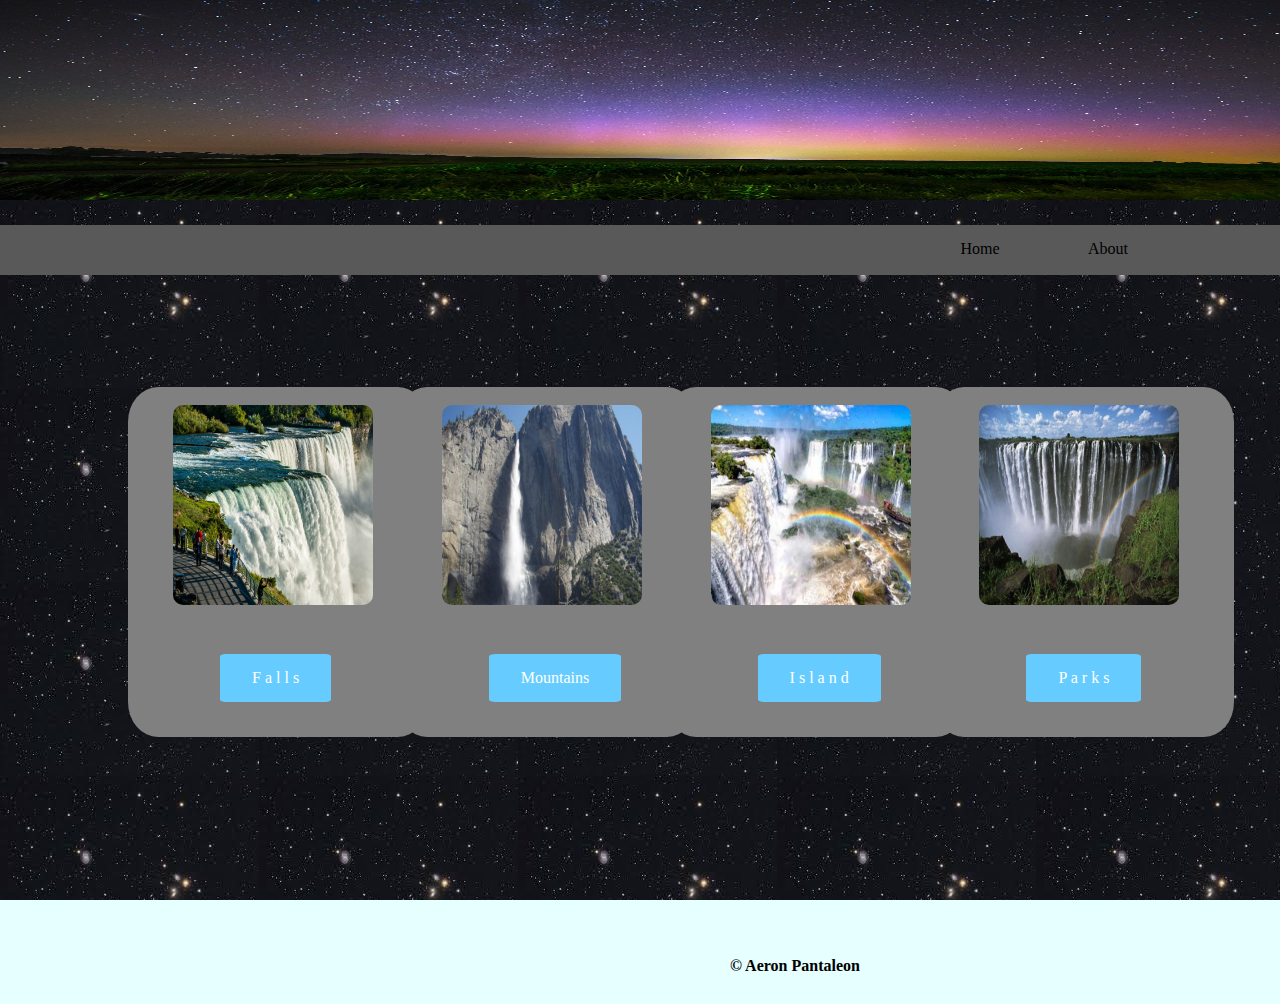
<file: index.html>
<html>
<head>
<link rel="stylesheet" type="text/css" href="css.css">
</head>
<div class="toppic">
<br><br><br>
<marquee>
<font color="White" face="Papyrus" size="30">
 A r t   o f   S c e n e
 </font> </marquee>
</div>
<div class="buttonCont"></div>

<a href="index.html" class="home">Home</a>
<a href="About.html" class="abt">About</a>
<body class="bbdy">


<div class="box1">
<img src="flls1.jpg" class="ImgCont">
<a href="falls.html" class="button">F a l l s</a>
</div>

<div class="box2">
<img src="flls2.jpg" class="ImgCont">
<a href="mountains.html" class="button">Mountains</a>
</div>

<div class="box3">
<img src="flls3.jpg" class="ImgCont">
<a href="island.html" class="button">I s l a n d</a>

</div>

<div class="box4">
<img src="flls5.jpg" class="ImgCont">
<a href="parks.html" class="button">P a r k s </a>
</div>
</body>
<footer>
<div class="bottomMain">
<br><br>
<h4>© Aeron Pantaleon</h4>
</div>
</footer>
</html>
</file>
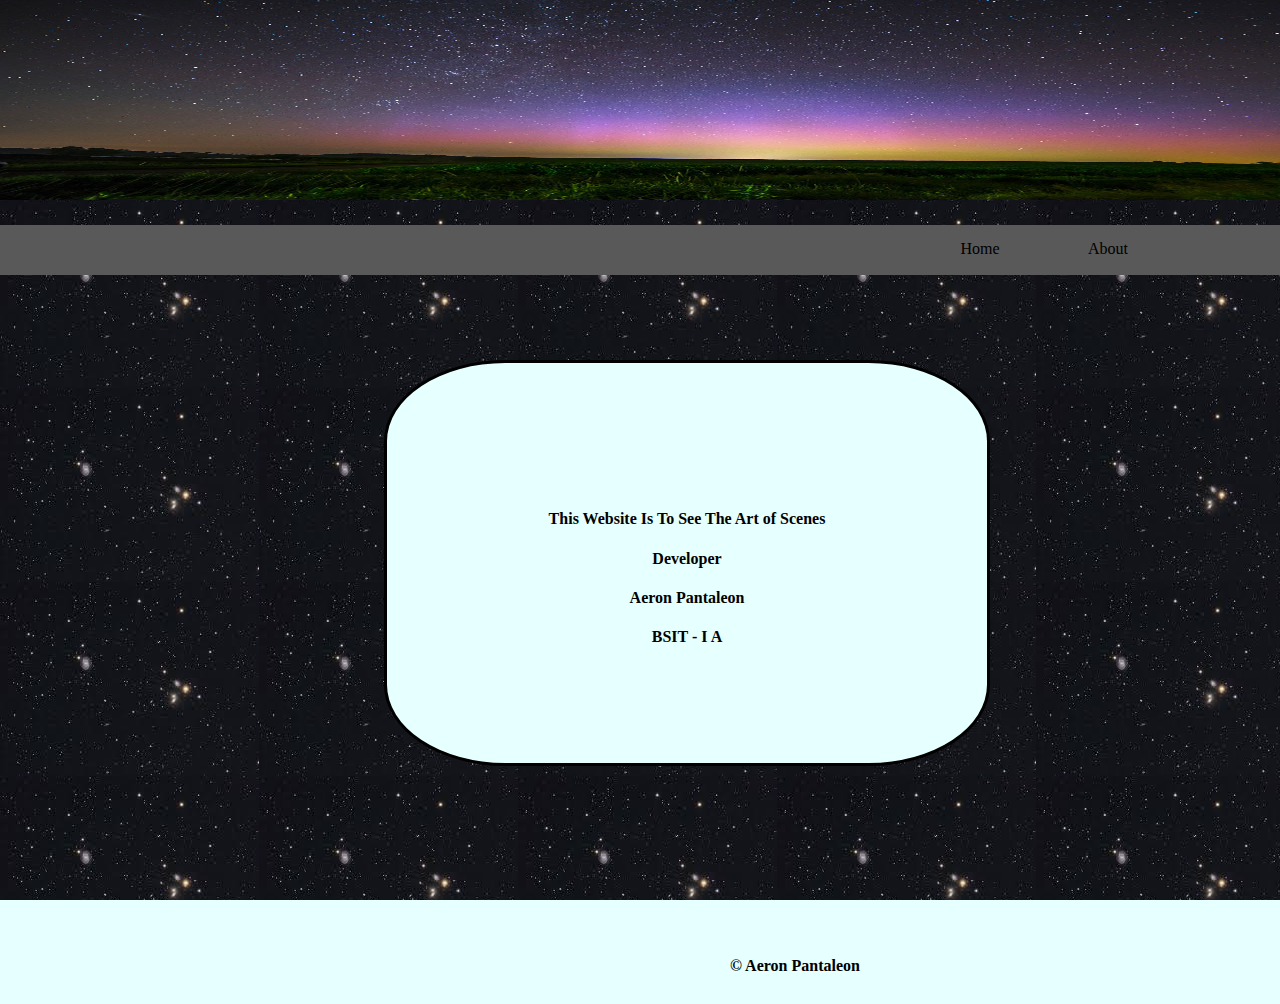
<file: About.html>
<html>
<head>
<link rel="stylesheet" type="text/css" href="css.css">
</head>
<div class="toppic">
<br><br><br>
<marquee>
<font color="White" face="Papyrus" size="30">
 A r t   o f   S c e n e
 </font> </marquee>
</div>
<div class="buttonCont"></div>

<a href="index.html" class="home">Home</a>
<a href="" class="abt">About</a>
<body class="bbdy">
<div class="abtme">

<br><br><br><br><br><br><br>
<h4>This Website Is To See The Art of Scenes</h4>
<h4><center><b>Developer</b></center></h4>
<h4>Aeron Pantaleon</h4>
<h4>BSIT - I A</h4><br>
</div>
</body>
<footer>
<div class="bottomMain">
<br><br>
<h4>© Aeron Pantaleon</h4>
</div>
</footer>
</html>
</file>
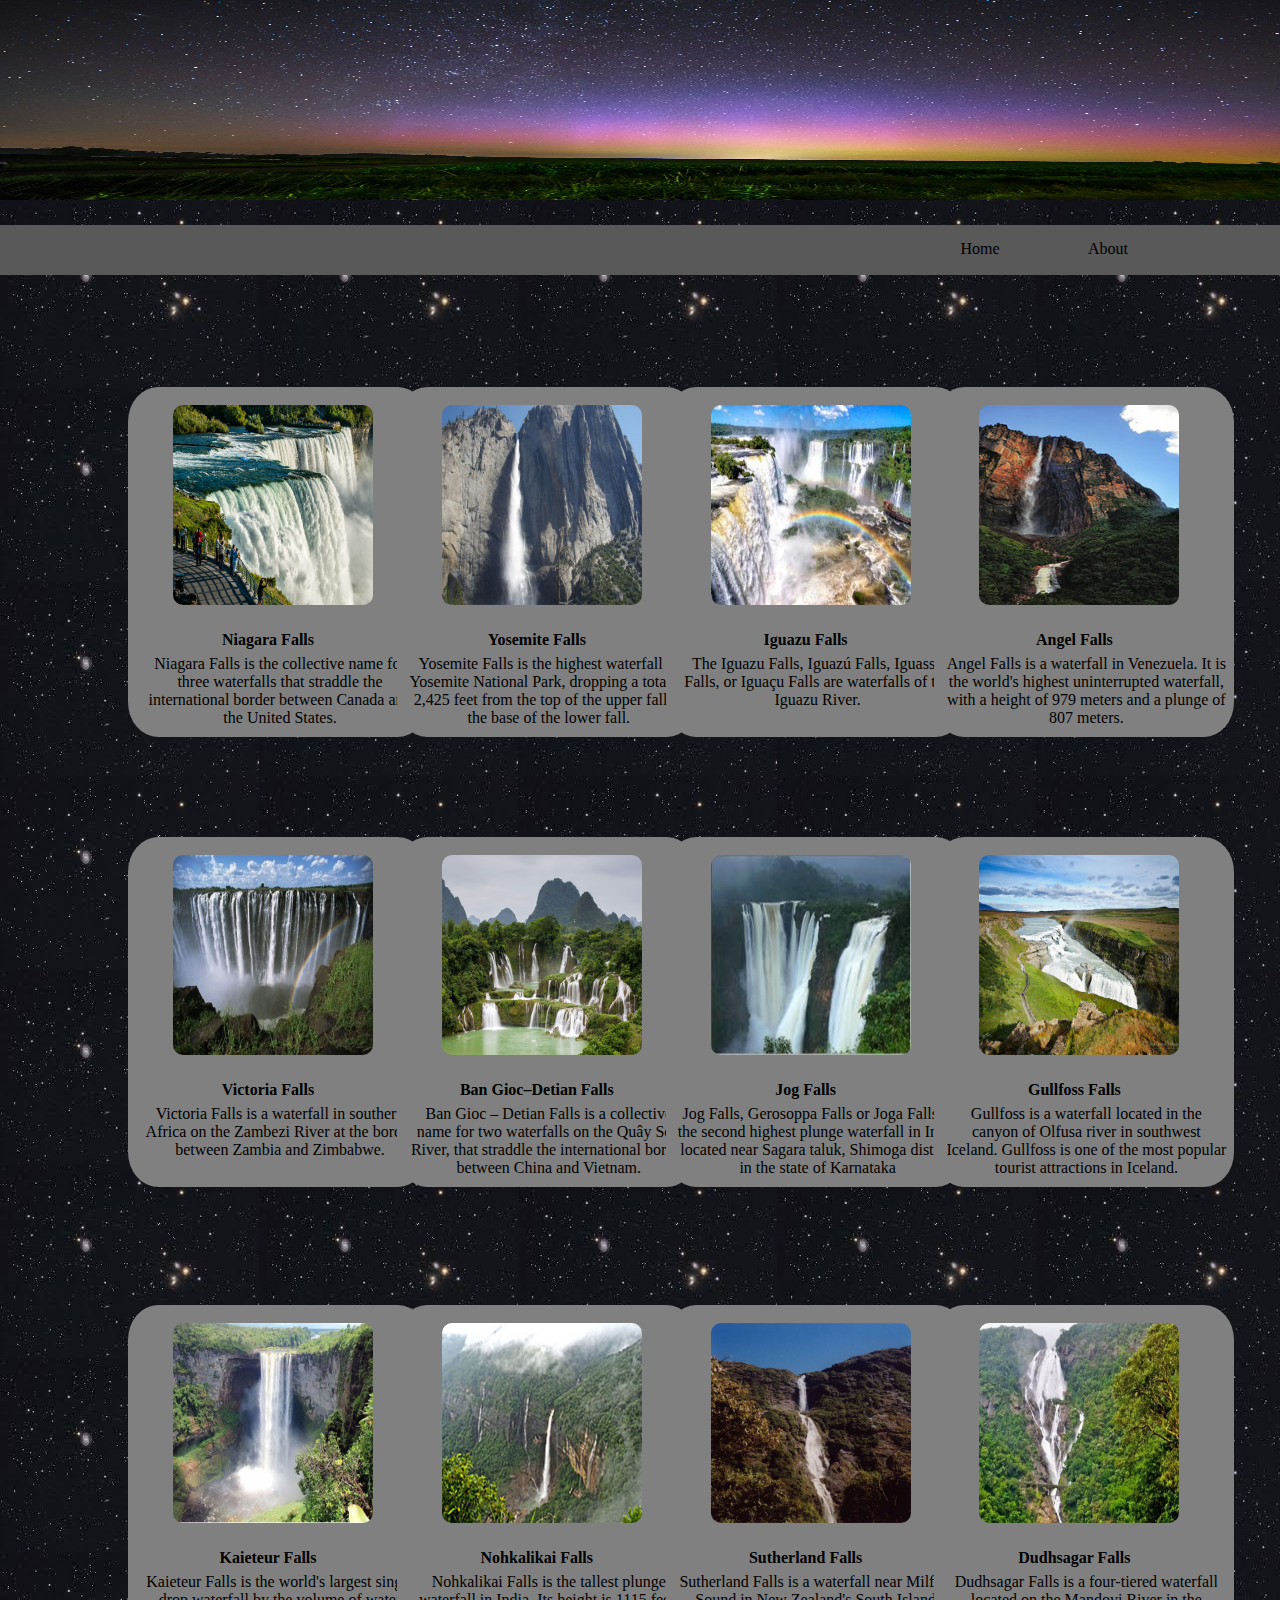
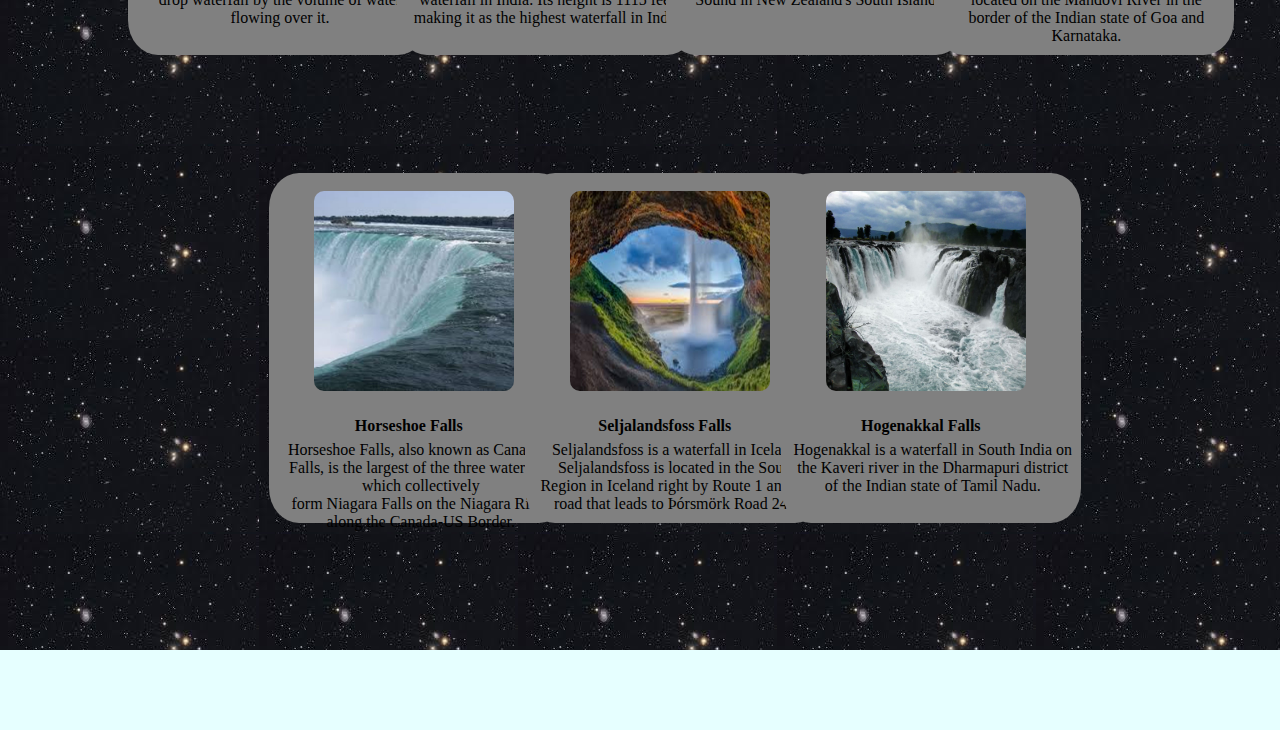
<file: falls.html>
<html>
<head>
<link rel="stylesheet" type="text/css" href="css.css">
</head>
<div class="toppic">
<br><br><br>
<marquee>
<font color="White" face="Papyrus" size="30">
 A r t   o f   S c e n e
 </font> </marquee>
</div>
<div class="buttonCont"></div>
<a href="index.html" class="home">Home</a>
<a href="About.html" class="abt">About</a>

<body class="bbdy">

<div class="box1">
<img src="flls1.jpg" class="ImgCont">
<center><p class="textCont"><b>Niagara Falls</b></p></center><br>
<center><p class="textCont2">Niagara Falls is the collective name for three waterfalls that straddle the international border between Canada and the United States.</p></center>
</div>

<div class="box2">
<img src="flls2.jpg" class="ImgCont">
<center><p class="textCont"><b>Yosemite Falls</b></p></center><br>
<center><p class="textCont2">Yosemite Falls is the highest waterfall in Yosemite National Park, dropping a total of 2,425 feet from the top of the upper fall to the base of the lower fall.</p></center>
</div>

<div class="box3">
<img src="flls3.jpg" class="ImgCont">
<center><p class="textCont"><b>Iguazu Falls</b></p></center><br>
<center><p class="textCont2">The Iguazu Falls, Iguazú Falls, Iguassu Falls, or Iguaçu Falls are waterfalls of the Iguazu River.</p></center>
</div>

<div class="box4">
<img src="flls4.jpg" class="ImgCont">
<center><p class="textCont"><b>Angel Falls</b></p></center><br>
<center><p class="textCont2">Angel Falls is a waterfall in Venezuela. It is the world's highest uninterrupted waterfall, with a height of 979 meters and a plunge of 807 meters.</p></center>
</div>

<div class="box5">
<img src="flls5.jpg" class="ImgCont">
<center><p class="textCont"><b>Victoria Falls</b></p></center><br>
<center><p class="textCont2">Victoria Falls is a waterfall in southern Africa on the Zambezi River at the border between Zambia and Zimbabwe.</p></center>
</div>
<div class="box6">
<img src="flls6.jpg" class="ImgCont">
<center><p class="textCont"><b>Ban Gioc–Detian Falls</b></p></center><br>
<center><p class="textCont2">Ban Gioc – Detian Falls is a collective name for two waterfalls on the Quây Sơn River, that straddle the international border between China and Vietnam.</p></center>
</div>
<div class="box7">
<img src="flls7.jpg" class="ImgCont">
<center><p class="textCont"><b>Jog Falls</b></p></center><br>
<center><p class="textCont2">Jog Falls, Gerosoppa Falls or Joga Falls is the second highest plunge waterfall in India located near Sagara taluk, Shimoga district in the state of Karnataka</p></center>
</div>
<div class="box8">
<img src="flls8.jpg" class="ImgCont">
<center><p class="textCont"><b>Gullfoss Falls</b></p></center><br>
<center><p class="textCont2">Gullfoss is a waterfall located in the canyon of Olfusa river in southwest Iceland. Gullfoss is one of the most popular tourist attractions in Iceland.</p></center>
</div>
<div class="box9">
<img src="flls9.jpg" class="ImgCont">
<center><p class="textCont"><b>Kaieteur Falls</b></p></center><br>
<center><p class="textCont2">Kaieteur Falls is the world's largest single drop waterfall by the volume of water flowing over it.</p></center>
</div>
<div class="box10">
<img src="flls10.jpg" class="ImgCont">
<center><p class="textCont"><b>Nohkalikai Falls</b></p></center><br>
<center><p class="textCont2">Nohkalikai Falls is the tallest plunge waterfall in India. Its height is 1115 feet, making it as the highest waterfall in India.</p></center>
</div>
<div class="box11">
<img src="flls11.jpg" class="ImgCont">
<center><p class="textCont"><b>	Sutherland Falls</b></p></center><br>
<center><p class="textCont2">Sutherland Falls is a waterfall near Milford Sound in New Zealand's South Island.</p></center>
</div>
<div class="box12">
<img src="flls12.jpg" class="ImgCont">
<center><p class="textCont"><b>Dudhsagar Falls</b></p></center><br>
<center><p class="textCont2">Dudhsagar Falls is a four-tiered waterfall located on the Mandovi River in the <br> border of the Indian state of Goa and Karnataka.</p></center>
</div>
<div class="box13">
<img src="flls13.jpg" class="ImgCont">
<center><p class="textCont"><b>Horseshoe Falls</b></p></center><br>
<center><p class="textCont2">Horseshoe Falls, also known as Canadian Falls, is the largest of the three waterfalls which collectively <br>form Niagara Falls on the Niagara River along the Canada-US Border.</p></center>
</div>
<div class="box14">
<img src="flls14.jpg" class="ImgCont">
<center><p class="textCont"><b>Seljalandsfoss Falls</b></p></center><br>
<center><p class="textCont2">Seljalandsfoss is a waterfall in Iceland. Seljalandsfoss is located in the South Region in Iceland right by Route 1 and the road that leads to Þórsmörk Road 249.</p></center>
</div>
<div class="box15">
<img src="flls15.jpg" class="ImgCont">
<center><p class="textCont"><b>	Hogenakkal Falls</b></p></center><br>
<center><p class="textCont2">Hogenakkal is a waterfall in South India on the Kaveri river in the Dharmapuri district of the Indian state of Tamil Nadu. </p></center>
</div>
</body>
<div class="bottomcont"></div>
</html>
</file>
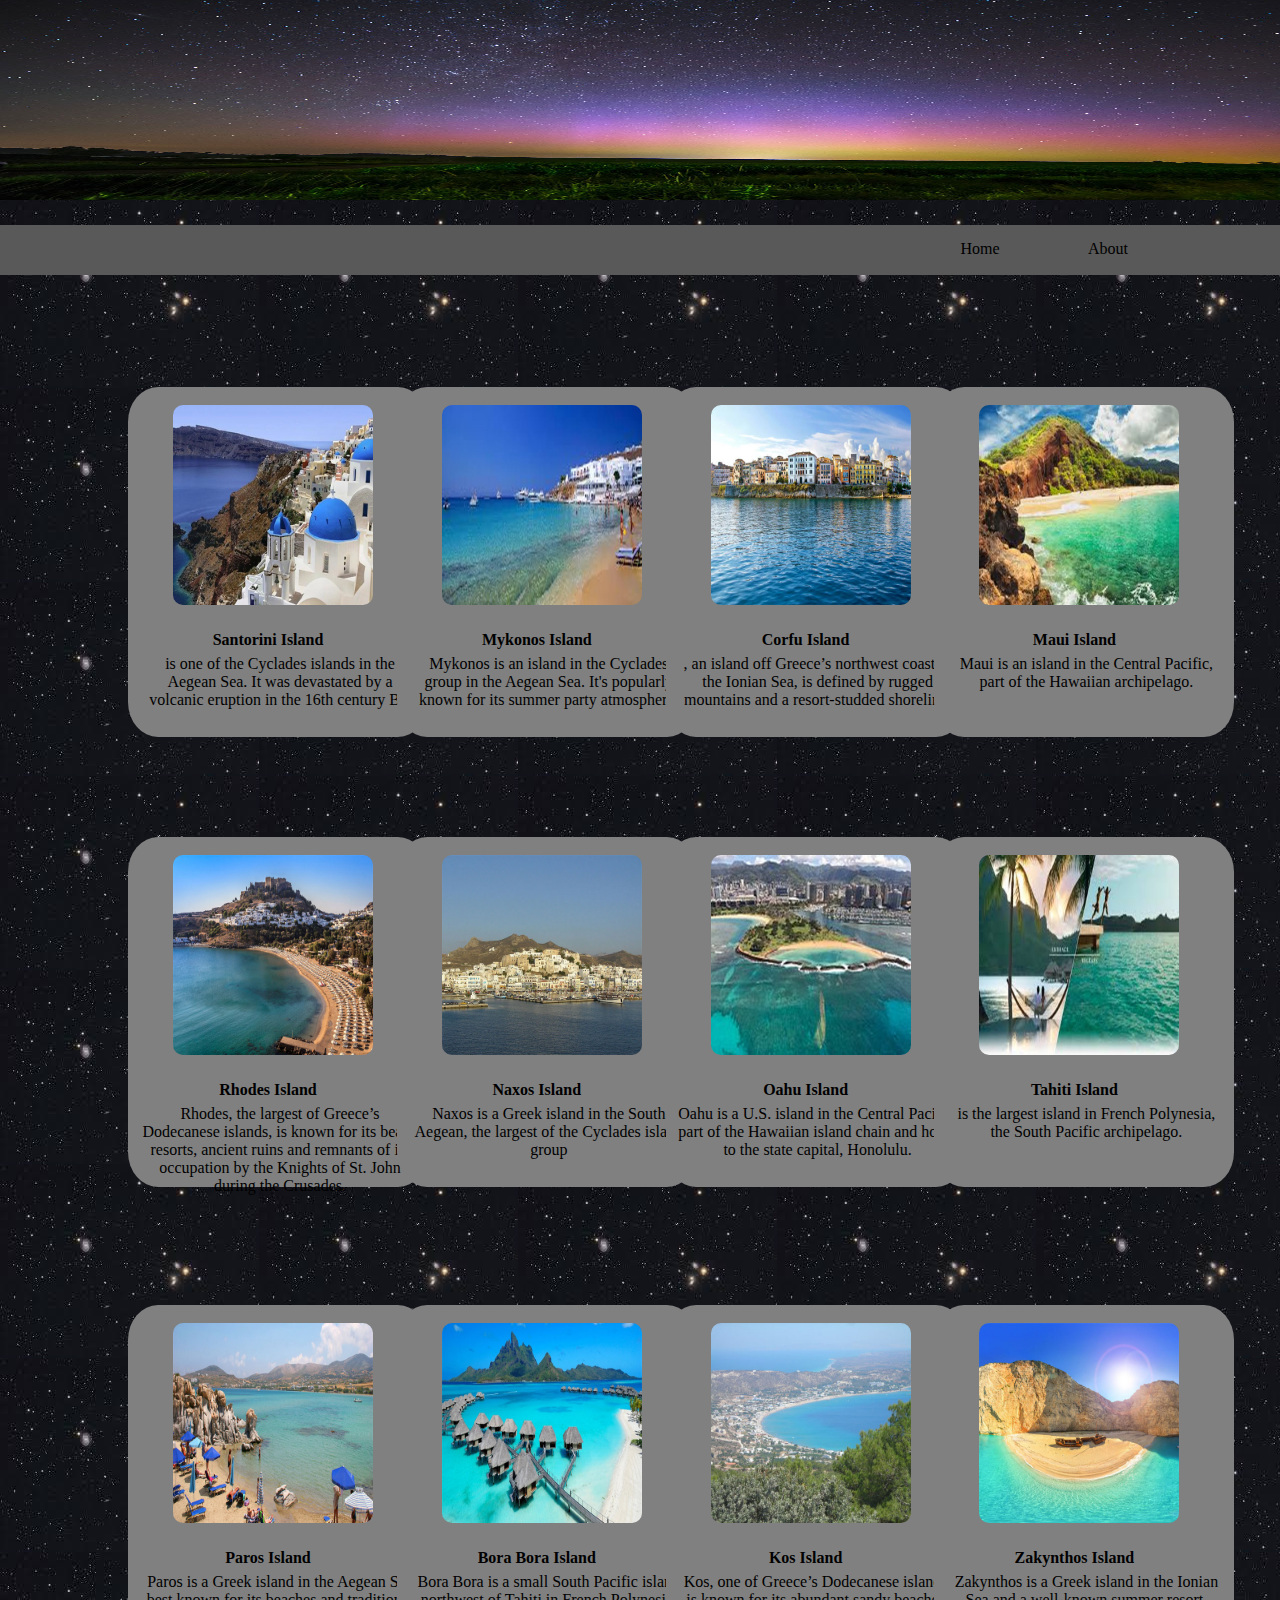
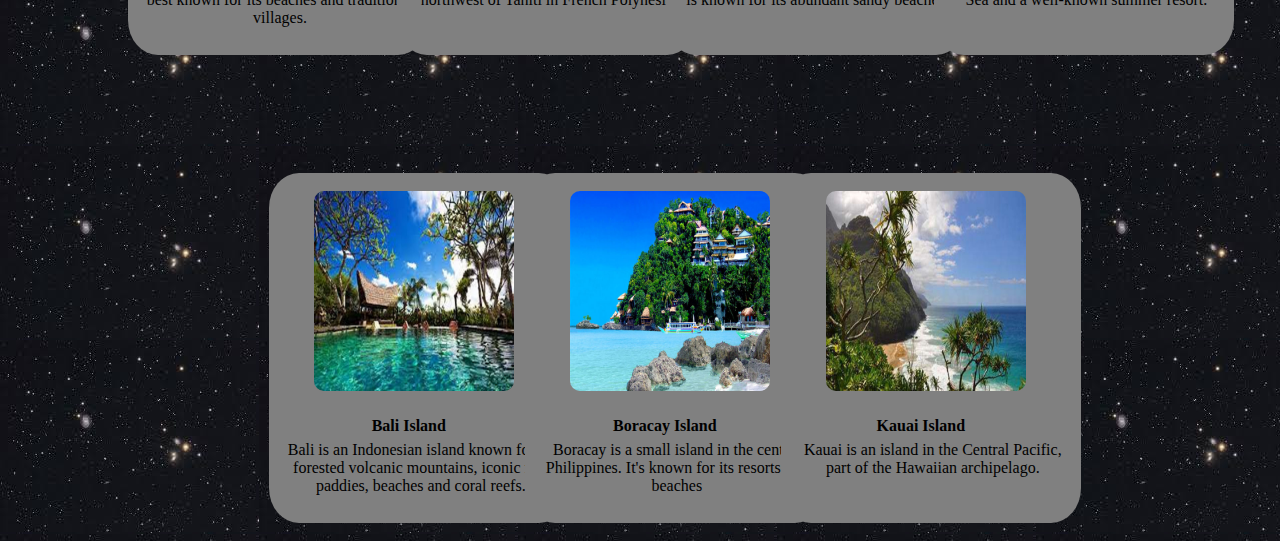
<file: island.html>
<html>
<head>
<link rel="stylesheet" type="text/css" href="css.css">
</head>
<div class="toppic">
<br><br><br>
<marquee>
<font color="White" face="Papyrus" size="30">
 A r t   o f   S c e n e
 </font> </marquee>
</div>
<div class="buttonCont"></div>
<a href="index.html" class="home">Home</a>
<a href="About.html" class="abt">About</a>

<body class="bbdy">

<div class="box1">
<img src="Isl1.jpg" class="ImgCont">
<center><p class="textCont"><b>Santorini Island</b></p></center><br>
<center><p class="textCont2"> is one of the Cyclades islands in the Aegean Sea. It was devastated by a volcanic eruption in the 16th century BC </p></center>
</div>

<div class="box2">
<img src="Isl2.jpg" class="ImgCont">
<center><p class="textCont"><b>Mykonos Island</b></p></center><br>
<center><p class="textCont2">Mykonos is an island in the Cyclades group in the Aegean Sea. It's popularly known for its summer party atmosphere.</p></center>
</div>

<div class="box3">
<img src="Isl3.jpg" class="ImgCont">
<center><p class="textCont"><b>Corfu Island</b></p></center><br>
<center><p class="textCont2">, an island off Greece’s northwest coast in the Ionian Sea, is defined by rugged mountains and a resort-studded shoreline.</p></center>
</div>

<div class="box4">
<img src="Isl4.jpg" class="ImgCont">
<center><p class="textCont"><b>Maui Island</b></p></center><br>
<center><p class="textCont2">Maui is an island in the Central Pacific, part of the Hawaiian archipelago. </p></center>
</div>
<div class="box5">
<img src="Isl5.jpg" class="ImgCont">
<center><p class="textCont"><b>Rhodes Island</b></p></center><br>
<center><p class="textCont2">Rhodes, the largest of Greece’s Dodecanese islands, is known for its beach resorts, ancient ruins and remnants of its occupation by the Knights of St. John during the Crusades.</p></center>
</div>
<div class="box6">
<img src="Isl6.jpg" class="ImgCont">
<center><p class="textCont"><b>Naxos Island</b></p></center><br>
<center><p class="textCont2">Naxos is a Greek island in the South Aegean, the largest of the Cyclades island group</p></center>
</div>
<div class="box7">
<img src="Isl7.jpg" class="ImgCont">
<center><p class="textCont"><b>Oahu Island</b></p></center><br>
<center><p class="textCont2">Oahu is a U.S. island in the Central Pacific, part of the Hawaiian island chain and home to the state capital, Honolulu. </p></center>
</div>
<div class="box8">
<img src="Isl8.jpg" class="ImgCont">
<center><p class="textCont"><b>Tahiti Island</b></p></center><br>
<center><p class="textCont2"> is the largest island in French Polynesia, the South Pacific archipelago.</p></center>
</div>
<div class="box9">
<img src="Isl9.jpg" class="ImgCont">
<center><p class="textCont"><b>Paros Island</b></p></center><br>
<center><p class="textCont2">Paros is a Greek island in the Aegean Sea best known for its beaches and traditional villages.</p></center>
</div>
<div class="box10">
<img src="Isl10.jpg" class="ImgCont">
<center><p class="textCont"><b>Bora Bora Island</b></p></center><br>
<center><p class="textCont2">Bora Bora is a small South Pacific island northwest of Tahiti in French Polynesia.</p></center>
</div>
<div class="box11">
<img src="Isl11.jpg" class="ImgCont">
<center><p class="textCont"><b>Kos Island</b></p></center><br>
<center><p class="textCont2">Kos, one of Greece’s Dodecanese islands, is known for its abundant sandy beaches.</p></center>
</div>
<div class="box12">
<img src="Isl12.jpg" class="ImgCont">
<center><p class="textCont"><b>Zakynthos Island</b></p></center><br>
<center><p class="textCont2">Zakynthos is a Greek island in the Ionian Sea and a well-known summer resort.</p></center>
</div>
<div class="box13">
<img src="Isl13.jpg" class="ImgCont">
<center><p class="textCont"><b>Bali Island</b></p></center><br>
<center><p class="textCont2">Bali is an Indonesian island known for its forested volcanic mountains, iconic rice paddies, beaches and coral reefs.</p></center>
</div>
<div class="box14">
<img src="Isl14.jpg" class="ImgCont">
<center><p class="textCont"><b>Boracay Island</b></p></center><br>
<center><p class="textCont2">Boracay is a small island in the central Philippines. It's known for its resorts and beaches</p></center>
</div>
<div class="box15">
<img src="Isl15.jpg" class="ImgCont">
<center><p class="textCont"><b>Kauai Island</b></p></center><br>
<center><p class="textCont2">Kauai is an island in the Central Pacific, part of the Hawaiian archipelago.</p></center>
</div>

</body>

</html>
</file>
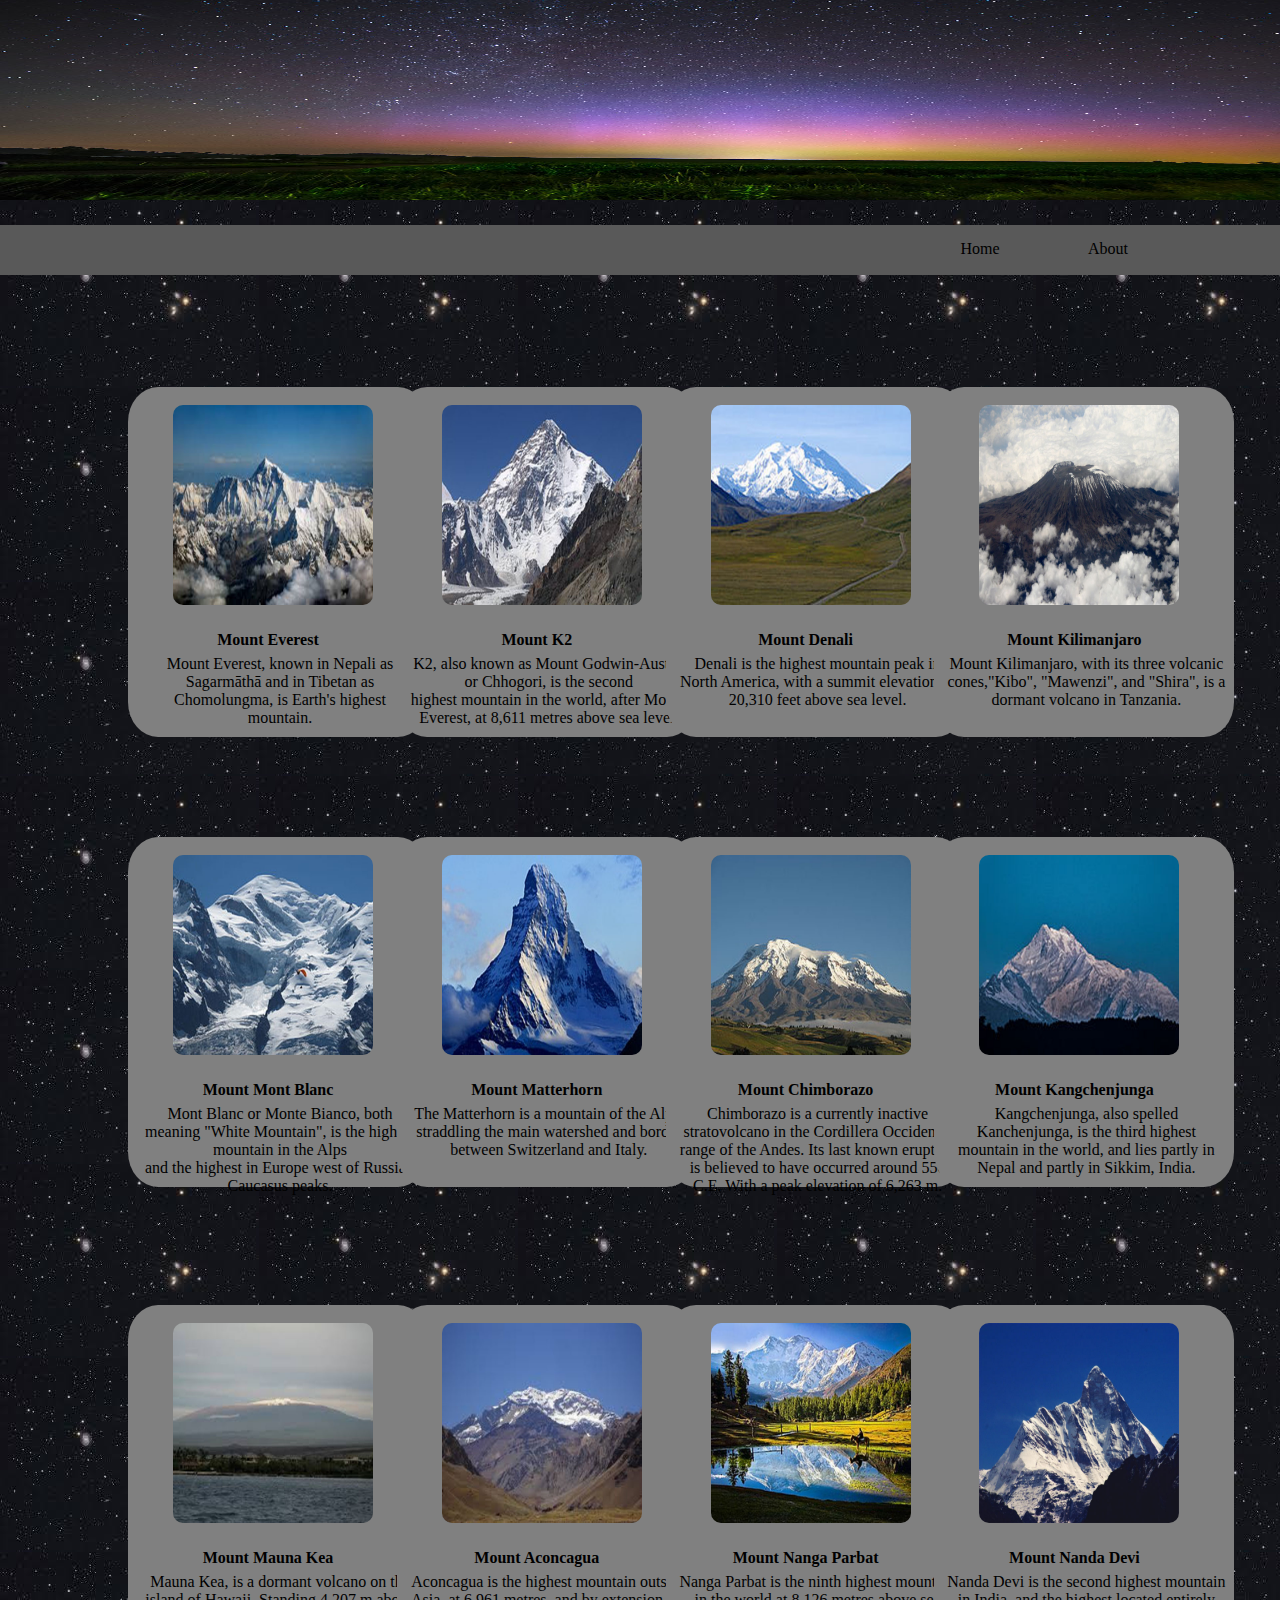
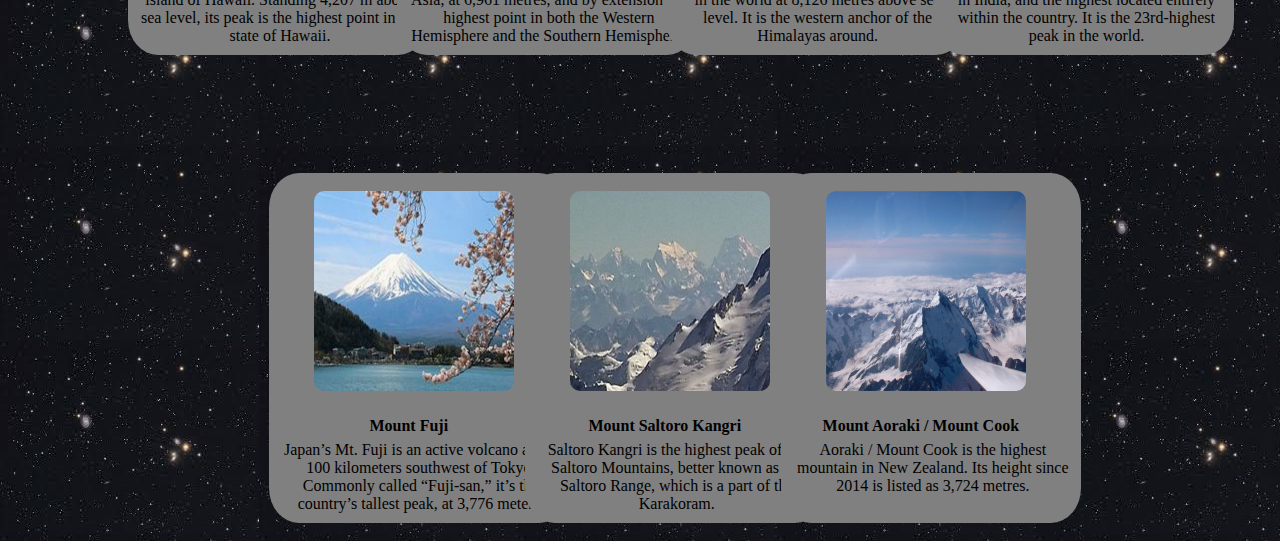
<file: mountains.html>
<html>
<head>
<link rel="stylesheet" type="text/css" href="css.css">
</head>
<div class="toppic">
<br><br><br>
<marquee>
<font color="White" face="Papyrus" size="30">
 A r t   o f   S c e n e
 </font> </marquee>
</div>
<div class="buttonCont"></div>
<a href="index.html" class="home">Home</a>
<a href="About.html" class="abt">About</a>

<body class="bbdy">

<div class="box1">
<img src="mt1.jpg" class="ImgCont">
<center><p class="textCont"><b>Mount Everest</b></p></center><br>
<center><p class="textCont2">Mount Everest, known in Nepali as Sagarmāthā and in Tibetan as<br> Chomolungma, is Earth's highest mountain.</p></center>
</div>

<div class="box2">
<img src="mt2.jpg" class="ImgCont">
<center><p class="textCont"><b>Mount K2</b></p></center><br>
<center><p class="textCont2">K2, also known as Mount Godwin-Austen or Chhogori, is the second <br> highest mountain in the world, after Mount Everest, at 8,611 metres above sea level.</p></center>
</div>

<div class="box3">
<img src="mt3.jpg" class="ImgCont">
<center><p class="textCont"><b>Mount Denali</b></p></center><br>
<center><p class="textCont2">Denali is the highest mountain peak in North America, with a summit elevation of 20,310 feet above sea level.</p></center>
</div>

<div class="box4">
<img src="mt4.jpg" class="ImgCont">
<center><p class="textCont"><b>Mount Kilimanjaro</b></p></center><br>
<center><p class="textCont2">Mount Kilimanjaro, with its three volcanic cones,"Kibo", "Mawenzi", and "Shira", is a dormant volcano in Tanzania.</p></center>
</div>

<div class="box5">
<img src="mt5.jpg" class="ImgCont">
<center><p class="textCont"><b>Mount Mont Blanc</b></p></center><br>
<center><p class="textCont2">Mont Blanc or Monte Bianco, both meaning "White Mountain", is the highest mountain in the Alps<br>and the highest in Europe west of Russia's Caucasus peaks.</p></center>
</div>
<div class="box6">
<img src="mt6.jpg" class="ImgCont">
<center><p class="textCont"><b>Mount Matterhorn</b></p></center><br>
<center><p class="textCont2">The Matterhorn is a mountain of the Alps, straddling the main watershed and border between Switzerland and Italy.</p></center>
</div>
<div class="box7">
<img src="mt7.jpg" class="ImgCont">
<center><p class="textCont"><b>Mount Chimborazo</b></p></center><br>
<center><p class="textCont2">Chimborazo is a currently inactive stratovolcano in the Cordillera Occidental range of the Andes. Its last known eruption is believed to have occurred around 550 C.E. With a peak elevation of 6,263 m.</p></center>
</div>
<div class="box8">
<img src="mt8.jpg" class="ImgCont">
<center><p class="textCont"><b>Mount Kangchenjunga</b></p></center><br>
<center><p class="textCont2">Kangchenjunga, also spelled Kanchenjunga, is the third highest mountain in the world, and lies partly in Nepal and partly in Sikkim, India.</p></center>
</div>
<div class="box9">
<img src="mt9.jpg" class="ImgCont">
<center><p class="textCont"><b>Mount Mauna Kea</b></p></center><br>
<center><p class="textCont2">Mauna Kea, is a dormant volcano on the island of Hawaii. Standing 4,207 m above sea level, its peak is the highest point in the state of Hawaii.</p></center>
</div>
<div class="box10">
<img src="mt10.jpg" class="ImgCont">
<center><p class="textCont"><b>Mount Aconcagua  </b></p></center><br>
<center><p class="textCont2">Aconcagua is the highest mountain outside Asia, at 6,961 metres, and by extension the highest point in both the Western Hemisphere and the Southern Hemisphere.</p></center>
</div>
<div class="box11">
<img src="mt11.jpg" class="ImgCont">
<center><p class="textCont"><b>Mount Nanga Parbat </b></p></center><br>
<center><p class="textCont2">Nanga Parbat is the ninth highest mountain in the world at 8,126 metres above sea level. It is the western anchor of the Himalayas around.</p></center>
</div>
<div class="box12">
<img src="mt12.jpg" class="ImgCont">
<center><p class="textCont"><b>Mount Nanda Devi</b></p></center><br>
<center><p class="textCont2">Nanda Devi is the second highest mountain in India, and the highest located entirely within the country. It is the 23rd-highest peak in the world.</p></center>
</div>
<div class="box13">
<img src="mt13.jpg" class="ImgCont">
<center><p class="textCont"><b>	Mount Fuji</b></p></center><br>
<center><p class="textCont2">Japan’s Mt. Fuji is an active volcano about 100 kilometers southwest of Tokyo. Commonly called “Fuji-san,” it’s the country’s tallest peak, at 3,776 meters.</p></center>
</div>
<div class="box14">
<img src="mt14.jpg" class="ImgCont">
<center><p class="textCont"><b>Mount Saltoro Kangri</b></p></center><br>
<center><p class="textCont2">Saltoro Kangri is the highest peak of the Saltoro Mountains, better known as the Saltoro Range, which is a part of the Karakoram.</p></center>
</div>
<div class="box15">
<img src="mt15.jpg" class="ImgCont">
<center><p class="textCont"><b>	Mount Aoraki / Mount Cook</b></p></center><br>
<center><p class="textCont2">Aoraki / Mount Cook is the highest mountain in New Zealand. Its height since 2014 is listed as 3,724 metres.</p></center>
</div>
</body>

</html>
</file>
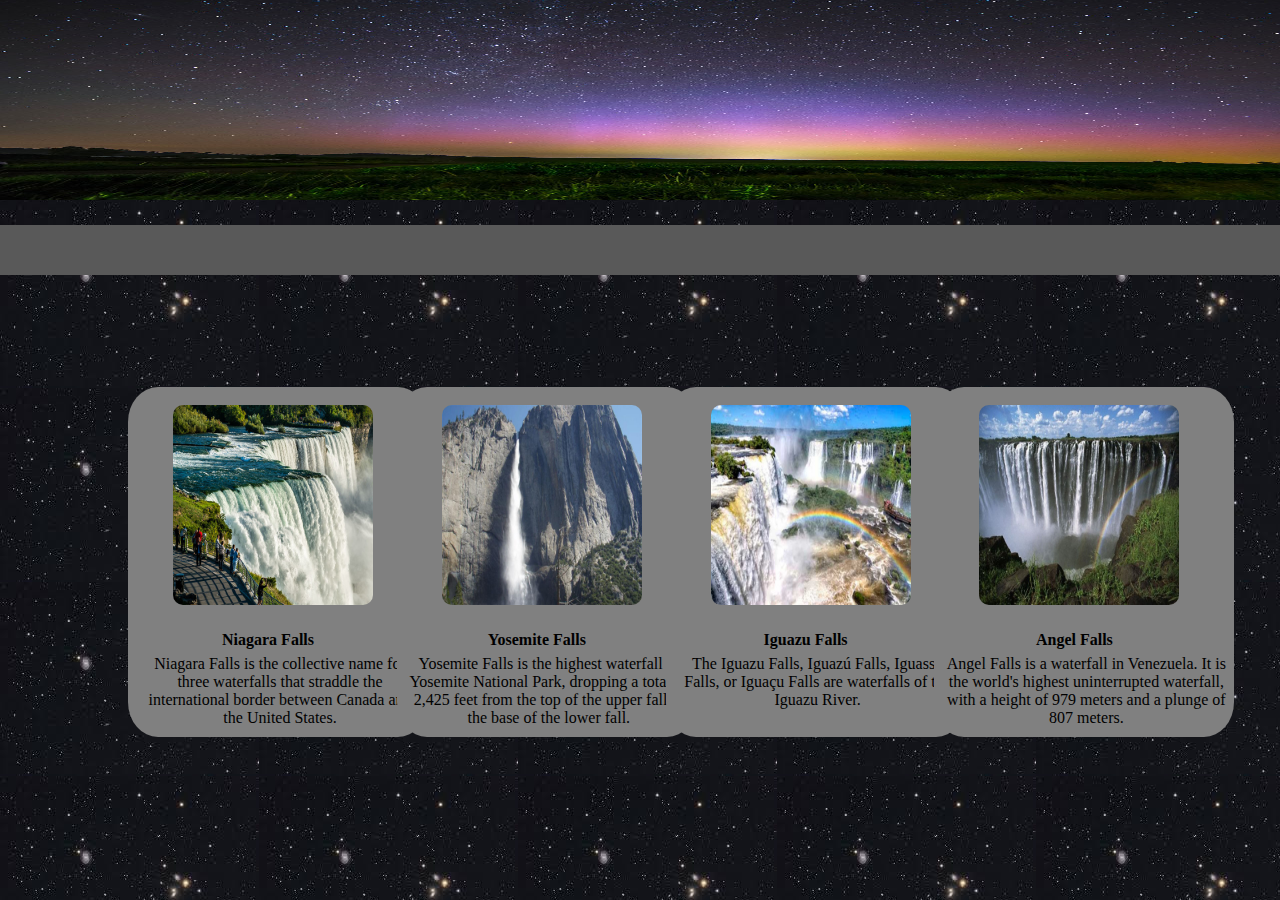
<file: new 1.html>
<html>
<head>
<link rel="stylesheet" type="text/css" href="css.css">
</head>
<div class="toppic">
<br><br><br>
<marquee>
<font color="White" face="Papyrus" size="30">
 A r t   o f   S c e n e
 </font> </marquee>
</div>
<div class="buttonCont"></div>
<body class="bbdy">

<div class="box1">
<img src="flls1.jpg" class="ImgCont">
<center><p class="textCont"><b>Niagara Falls</b></p></center><br>
<center><p class="textCont2">Niagara Falls is the collective name for three waterfalls that straddle the international border between Canada and the United States.</p></center>
</div>

<div class="box2">
<img src="flls2.jpg" class="ImgCont">
<center><p class="textCont"><b>Yosemite Falls</b></p></center><br>
<center><p class="textCont2">Yosemite Falls is the highest waterfall in Yosemite National Park, dropping a total of 2,425 feet from the top of the upper fall to the base of the lower fall.</p></center>
</div>

<div class="box3">
<img src="flls3.jpg" class="ImgCont">
<center><p class="textCont"><b>Iguazu Falls</b></p></center><br>
<center><p class="textCont2">The Iguazu Falls, Iguazú Falls, Iguassu Falls, or Iguaçu Falls are waterfalls of the Iguazu River.</p></center>
</div>

<div class="box4">
<img src="flls5.jpg" class="ImgCont">
<center><p class="textCont"><b>Angel Falls</b></p></center><br>
<center><p class="textCont2">Angel Falls is a waterfall in Venezuela. It is the world's highest uninterrupted waterfall, with a height of 979 meters and a plunge of 807 meters.</p></center>
</body>

</html>
</file>
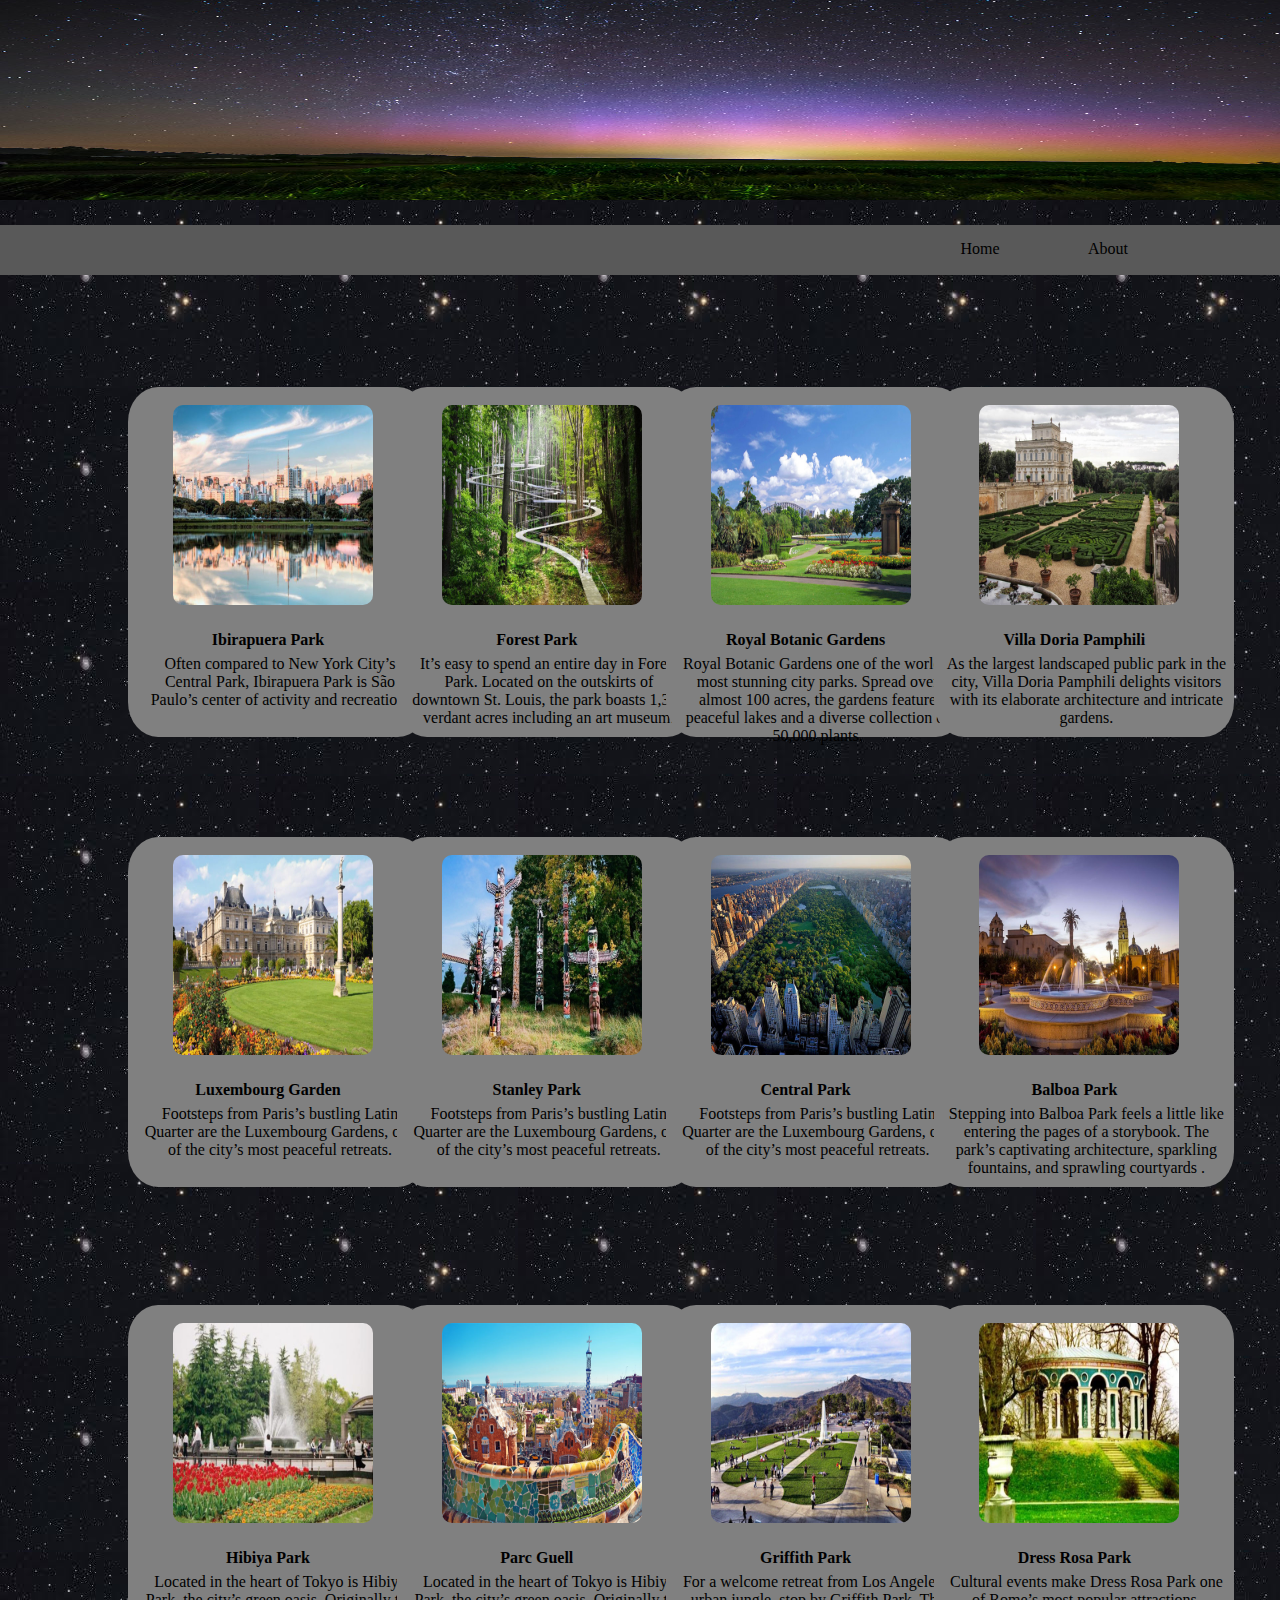
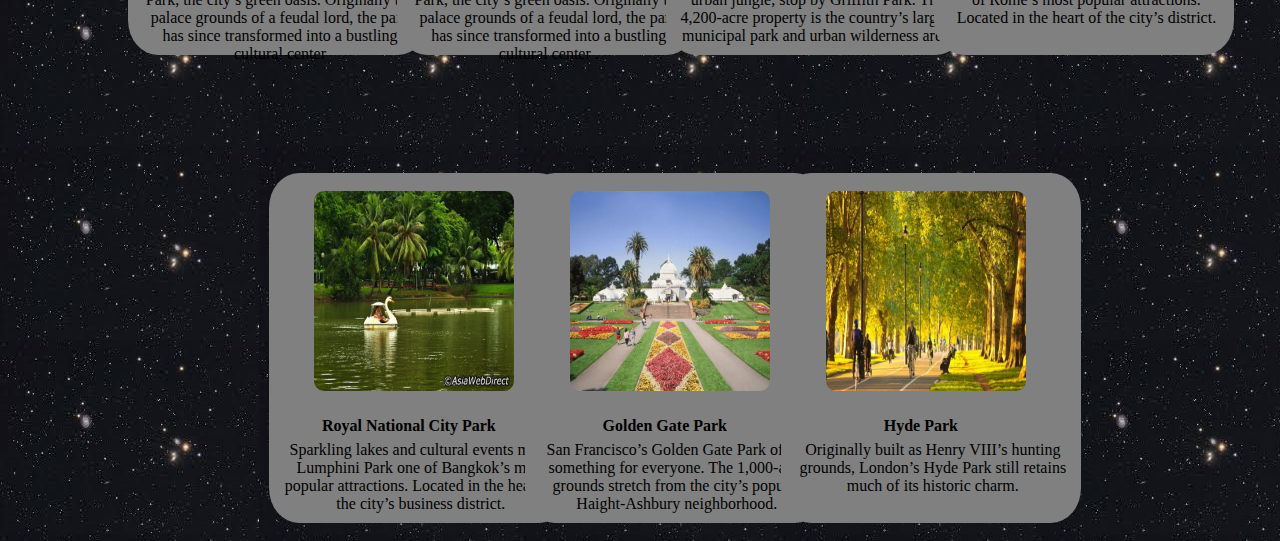
<file: parks.html>
<html>
<head>
<link rel="stylesheet" type="text/css" href="css.css">
</head>
<div class="toppic">
<br><br><br>
<marquee>
<font color="White" face="Papyrus" size="30">
 A r t   o f   S c e n e
 </font> </marquee>
</div>
<div class="buttonCont"></div>
<a href="index.html" class="home">Home</a>
<a href="About.html" class="abt">About</a>

<body class="bbdy">

<div class="box1">
<img src="prk3.jpg" class="ImgCont">
<center><p class="textCont"><b>Ibirapuera Park</b></p></center><br>
<center><p class="textCont2">Often compared to New York City’s Central Park, Ibirapuera Park is São Paulo’s center of activity and recreation. </p></center>
</div>

<div class="box2">
<img src="prk4.jpg" class="ImgCont">
<center><p class="textCont"><b>Forest Park</b></p></center><br>
<center><p class="textCont2">It’s easy to spend an entire day in Forest Park. Located on the outskirts of downtown St. Louis, the park boasts 1,300 verdant acres including an art museum.</p></center>
</div>

<div class="box3">
<img src="prk1.jpg" class="ImgCont">
<center><p class="textCont"><b>Royal Botanic Gardens</b></p></center><br>
<center><p class="textCont2">Royal Botanic Gardens one of the world’s most stunning city parks. Spread over almost 100 acres, the gardens feature peaceful lakes and a diverse collection of 50,000 plants.</p></center>
</div>

<div class="box4">
<img src="prk2.jpg" class="ImgCont">
<center><p class="textCont"><b>Villa Doria Pamphili</b></p></center><br>
<center><p class="textCont2">As the largest landscaped public park in the city, Villa Doria Pamphili delights visitors with its elaborate architecture and intricate gardens.  </p></center>
</div>
<div class="box5">
<img src="prk5.jpg" class="ImgCont">
<center><p class="textCont"><b>Luxembourg Garden</b></p></center><br>
<center><p class="textCont2">Footsteps from Paris’s bustling Latin Quarter are the Luxembourg Gardens, one of the city’s most peaceful retreats. </p></center>
</div>
<div class="box6">
<img src="prk6.jpg" class="ImgCont">
<center><p class="textCont"><b>Stanley Park</b></p></center><br>
<center><p class="textCont2">Footsteps from Paris’s bustling Latin Quarter are the Luxembourg Gardens, one of the city’s most peaceful retreats. </p></center>
</div>
<div class="box7">
<img src="prk7.jpg" class="ImgCont">
<center><p class="textCont"><b>Central Park</b></p></center><br>
<center><p class="textCont2">Footsteps from Paris’s bustling Latin Quarter are the Luxembourg Gardens, one of the city’s most peaceful retreats. </p></center>
</div>
<div class="box8">
<img src="prk8.jpg" class="ImgCont">
<center><p class="textCont"><b>Balboa Park</b></p></center><br>
<center><p class="textCont2">Stepping into Balboa Park feels a little like entering the pages of a storybook. The park’s captivating architecture, sparkling fountains, and sprawling courtyards .</p></center>
</div>
<div class="box9">
<img src="prk9.jpg" class="ImgCont">
<center><p class="textCont"><b>Hibiya Park</b></p></center><br>
<center><p class="textCont2">Located in the heart of Tokyo is Hibiya Park, the city’s green oasis. Originally the palace grounds of a feudal lord, the park has since transformed into a bustling cultural center </p></center>
</div>
<div class="box10">
<img src="prk10.jpg" class="ImgCont">
<center><p class="textCont"><b>Parc Guell </b></p></center><br>
<center><p class="textCont2">Located in the heart of Tokyo is Hibiya Park, the city’s green oasis. Originally the palace grounds of a feudal lord, the park has since transformed into a bustling cultural center .</p></center>
</div>
<div class="box11">
<img src="prk11.jpg" class="ImgCont">
<center><p class="textCont"><b>Griffith Park</b></p></center><br>
<center><p class="textCont2">For a welcome retreat from Los Angeles’s urban jungle, stop by Griffith Park. The 4,200-acre property is the country’s largest municipal park and urban wilderness area.</p></center>
</div>
<div class="box12">
<img src="prk12.jpg" class="ImgCont">
<center><p class="textCont"><b>Dress Rosa Park</b></p></center><br>
<center><p class="textCont2"> Cultural events make Dress Rosa Park one of Rome’s most popular attractions. Located in the heart of the city’s district.</p></center>
</div>
<div class="box13">
<img src="prk13.jpg" class="ImgCont">
<center><p class="textCont"><b>Royal National City Park</b></p></center><br>
<center><p class="textCont2">Sparkling lakes and cultural events make Lumphini Park one of Bangkok’s most popular attractions. Located in the heart of the city’s business district.</p></center>
</div>
<div class="box14">
<img src="prk14.jpg" class="ImgCont">
<center><p class="textCont"><b>Golden Gate Park</b></p></center><br>
<center><p class="textCont2">San Francisco’s Golden Gate Park offers something for everyone. The 1,000-acre grounds stretch from the city’s popular Haight-Ashbury neighborhood.</p></center>
</div>
<div class="box15">
<img src="prk15.jpg" class="ImgCont">
<center><p class="textCont"><b>Hyde Park</b></p></center><br>
<center><p class="textCont2">Originally built as Henry VIII’s hunting grounds, London’s Hyde Park still retains much of its historic charm.</p></center>
</div>
</body>

</html>
</file>
<file: css.css>
.toppic
{
	background-image: url('bdy.jpg');
	width: 1590px;
	height: 200px;
	background-repeat: no-repeat;
	background-size: 1600px 200px;
	position: absolute;
	top: 0%;
	left: 0%;
}
.buttonCont
{
	background-color: #595959;
	width: 1590px;
	height: 50px;
	position: absolute;
	top: 25%;
	left: 0%;
}
body
{
	background-image: url('top.jpg');
}


.imgCont
{
	width: 200px;
	height: 200px;
	position: absolute;
	top: 5%;
	left: 15%;
	border-radius: 5%;
	
}
.imgCont2
{
	width: 400px;
	height: 200px;
	position: absolute;
	top: 5%;
	left: 15%;
	border-radius: 5%;
	border-style: solid;
}
a:hover
{
	background-color: white;
	color: black;
	
}

.button {
    background-color: #66ccff;
    border: none;
    color: white;
    padding: 15px 32px;
    text-align: center;
    text-decoration: none;
    display: inline-block;
    font-size: 16px;
    margin: 4px 2px;
    cursor: pointer;
	position: absolute;
	left: 30%;
	top: 75%;
	border-radius: 5%;
}
.textCont
{
	width: 280px;
	height: 100px;
	position: absolute;
	top: 65%;
		
}
.textCont2
{
	width: 280px;
	height: 100px;
	position: absolute;
	top: 72%;
	left: 4%;
}
.home 
{
    background-color: #595959;
    border: none;
    color: black;
    padding: 15px 32px;
    text-align: center;
    text-decoration: none;
    display: inline-block;
    font-size: 16px;
    margin: 4px 2px;
    cursor: pointer;
	position: absolute;
	top: 24.5%;
	left:70%;
	width: 100px;
	height: 19px;
}
.abt 
{
    background-color: #595959;
    border: none;
    color: black;
    padding: 15px 32px;
    text-align: center;
    text-decoration: none;
    display: inline-block;
    font-size: 16px;
    margin: 4px 2px;
    cursor: pointer;
	position: absolute;
	top: 24.5%;
	left:80%;
	width: 100px;
	height: 19px;
}
.box1
{
	position: absolute;
	width: 300px;
	height: 350px;
	background-color: gray;
	top: 43%;
	left: 10%;
	border-radius: 10%;
}
.box2
{
	position: absolute;
	width: 300px;
	height: 350px;
	background-color: gray;
	top: 43%;
	left: 31%;
	border-radius: 10%;
}
.box3
{
	position: absolute;
	width: 300px;
	height: 350px;
	background-color: gray;
	top: 43%;
	left: 52%;
	border-radius: 10%;
}
.box4
{
	position: absolute;
	width: 300px;
	height: 350px;
	background-color: gray;
	top: 43%;
	left: 73%;
	border-radius: 10%;
}
.box5
{
	position: absolute;
	width: 300px;
	height: 350px;
	background-color: gray;
	top: 93%;
	left: 10%;
	border-radius: 10%;
}
.box6
{
	position: absolute;
	width: 300px;
	height: 350px;
	background-color: gray;
	top: 93%;
	left: 31%;
	border-radius: 10%;
}
.box7
{
	position: absolute;
	width: 300px;
	height: 350px;
	background-color: gray;
	top: 93%;
	left: 52%;
	border-radius: 10%;
}
.box8
{
	position: absolute;
	width: 300px;
	height: 350px;
	background-color: gray;
	top: 93%;
	left: 73%;
	border-radius: 10%;
}
.box9
{
	position: absolute;
	width: 300px;
	height: 350px;
	background-color: gray;
	top: 145%;
	left: 10%;
	border-radius: 10%;
}
.box10
{
	position: absolute;
	width: 300px;
	height: 350px;
	background-color: gray;
	top: 145%;
	left: 31%;
	border-radius: 10%;
}
.box11
{
	position: absolute;
	width: 300px;
	height: 350px;
	background-color: gray;
	top: 145%;
	left: 52%;
	border-radius: 10%;
}
.box12
{
	position: absolute;
	width: 300px;
	height: 350px;
	background-color: gray;
	top: 145%;
	left: 73%;
	border-radius: 10%;
}
.box13
{
	position: absolute;
	width: 300px;
	height: 350px;
	background-color: gray;
	top: 197%;
	left: 21%;
	border-radius: 10%;
}
.box14
{
	position: absolute;
	width: 300px;
	height: 350px;
	background-color: gray;
	top: 197%;
	left: 41%;
	border-radius: 10%;
}
.box15
{
	position: absolute;
	width: 300px;
	height: 350px;
	background-color: gray;
	top: 197%;
	left: 61%;
	border-radius: 10%;
}
.bottomcont
{
	width:1590px;
	height:80px;
	background-color: #e6ffff;
	position: absolute;
	top: 250%;
	left: 0%;
}
.bottomMain
{
	width:1590px;
	height:104px;
	background-color: #e6ffff;
	position: absolute;
	top: 100%;
	left: 0%;
}
h4
{
	text-align: center;
	font-weight: bold;
}
.abtme
{
	background-color:  #e6ffff;
	width: 600px;
	height: 400px;
	position: absolute;
	top: 40%;
	left: 30%;
	border-radius: 20%;
	border-style: solid;
}
</file>
